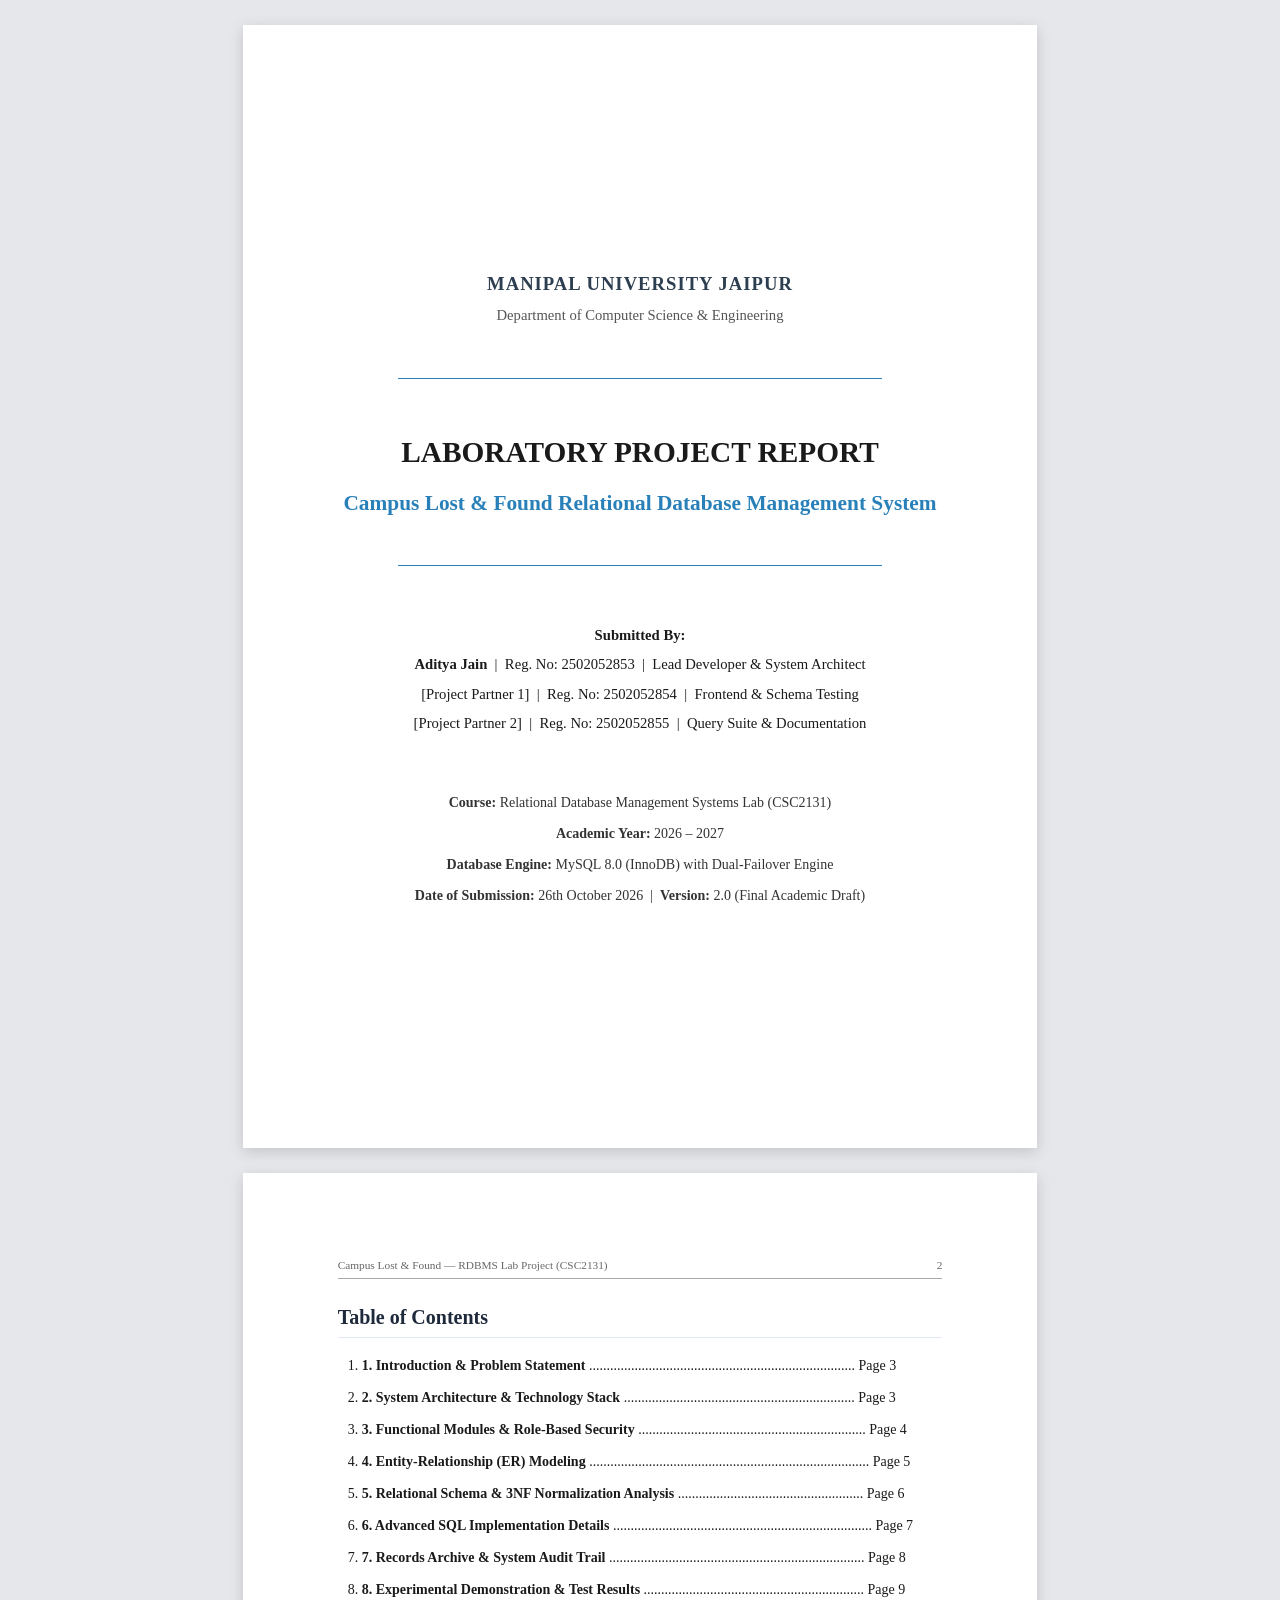
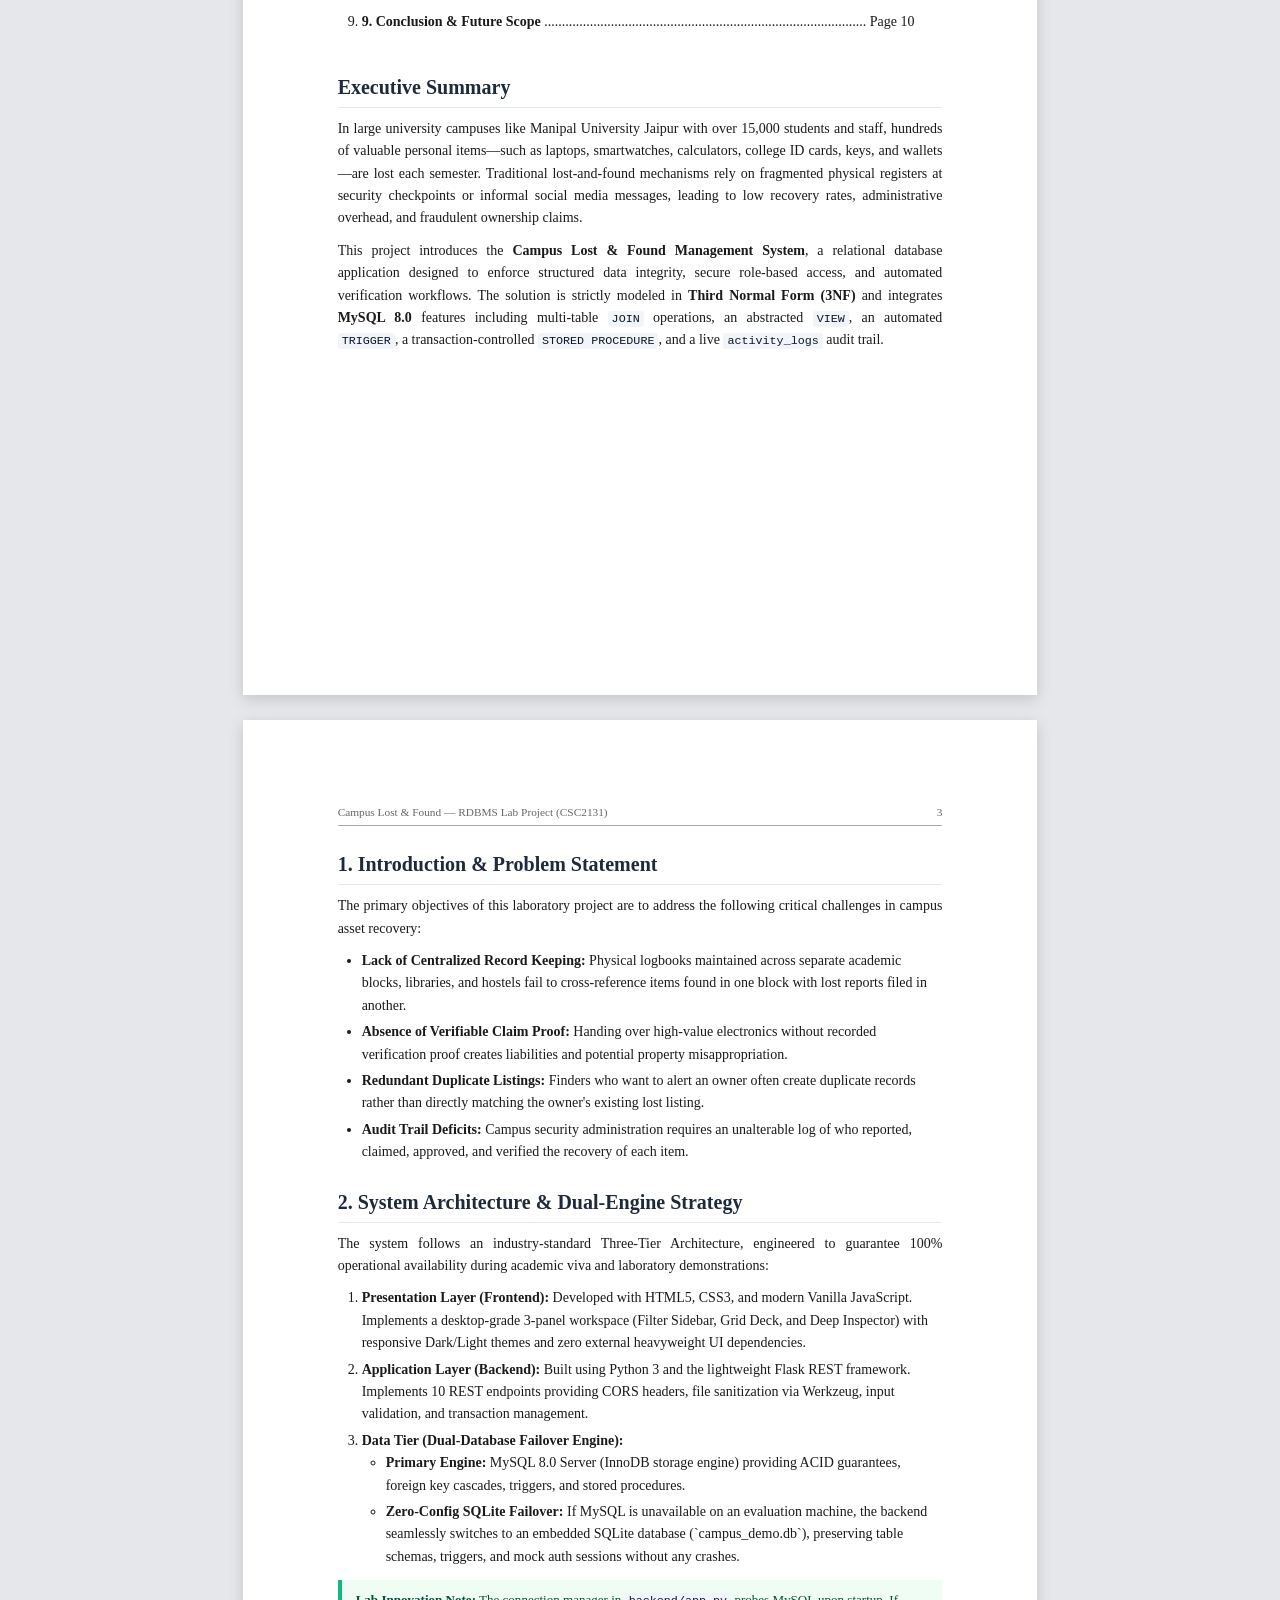
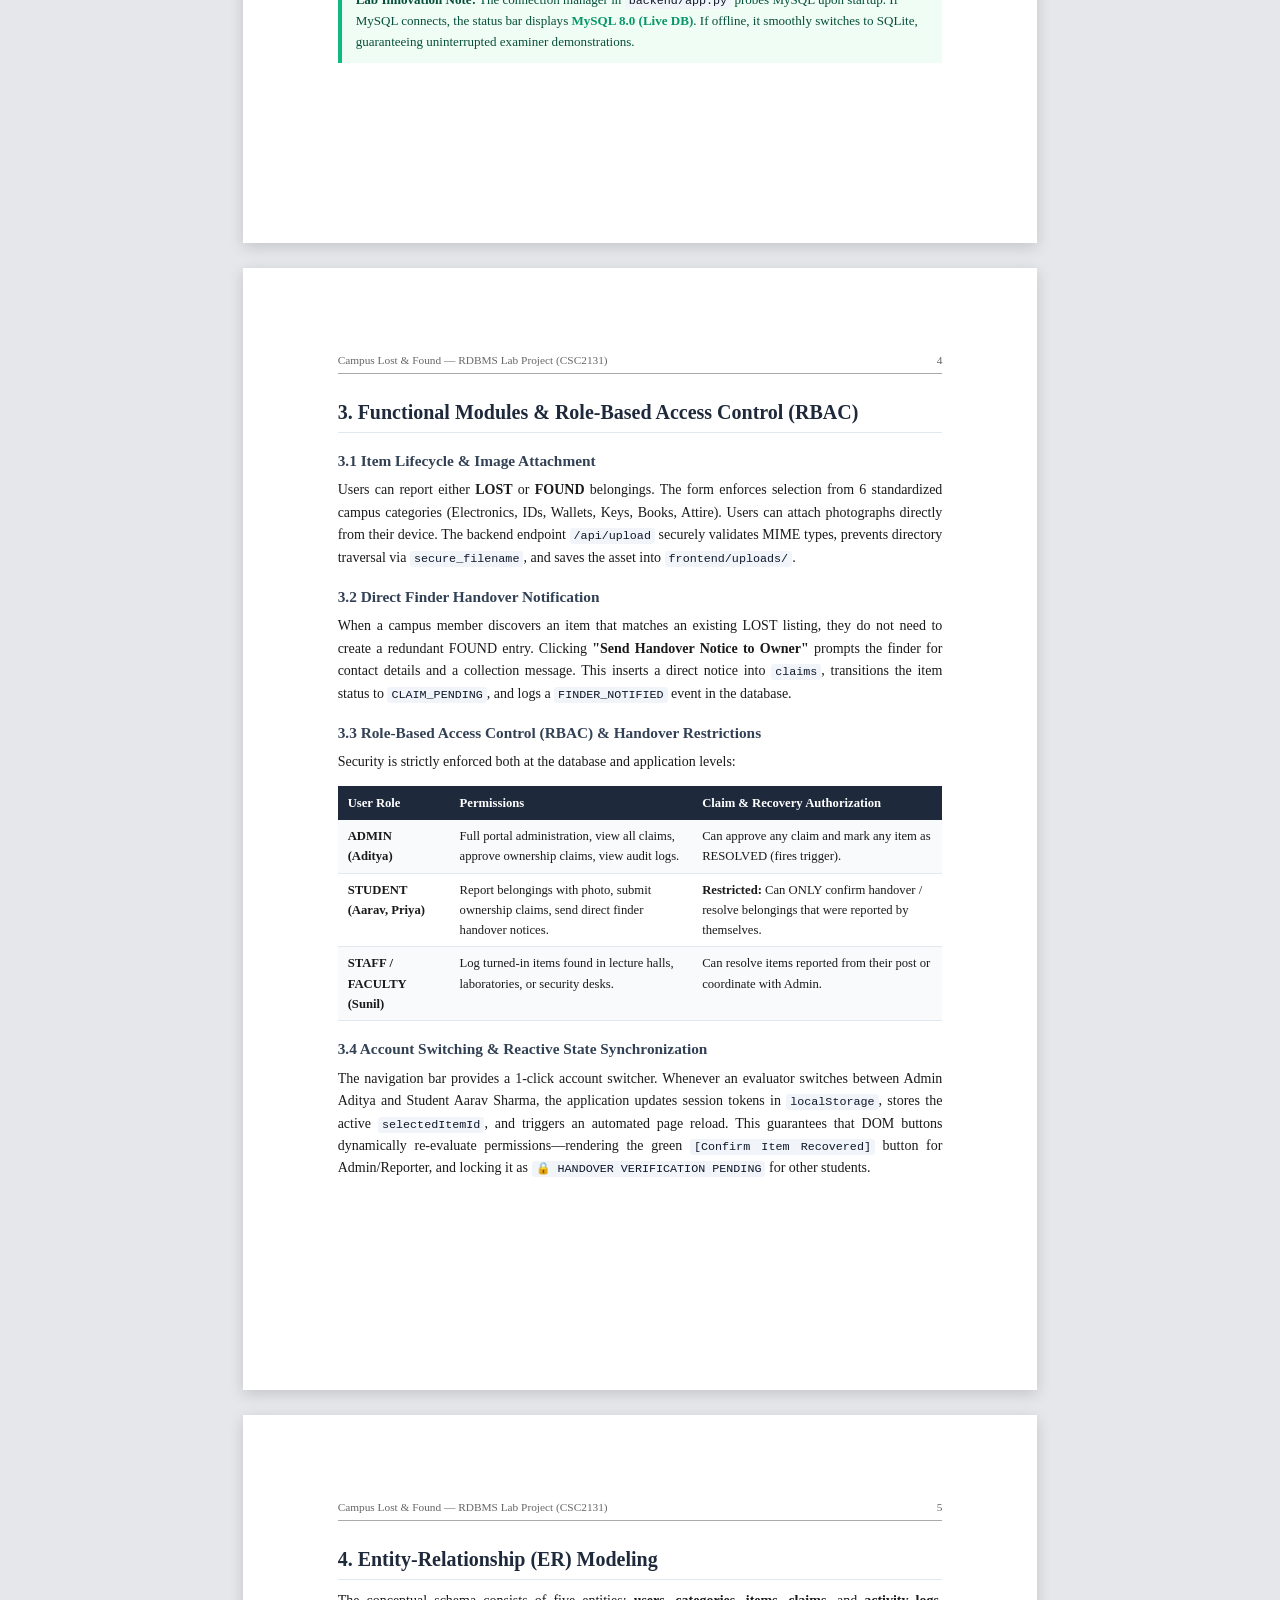
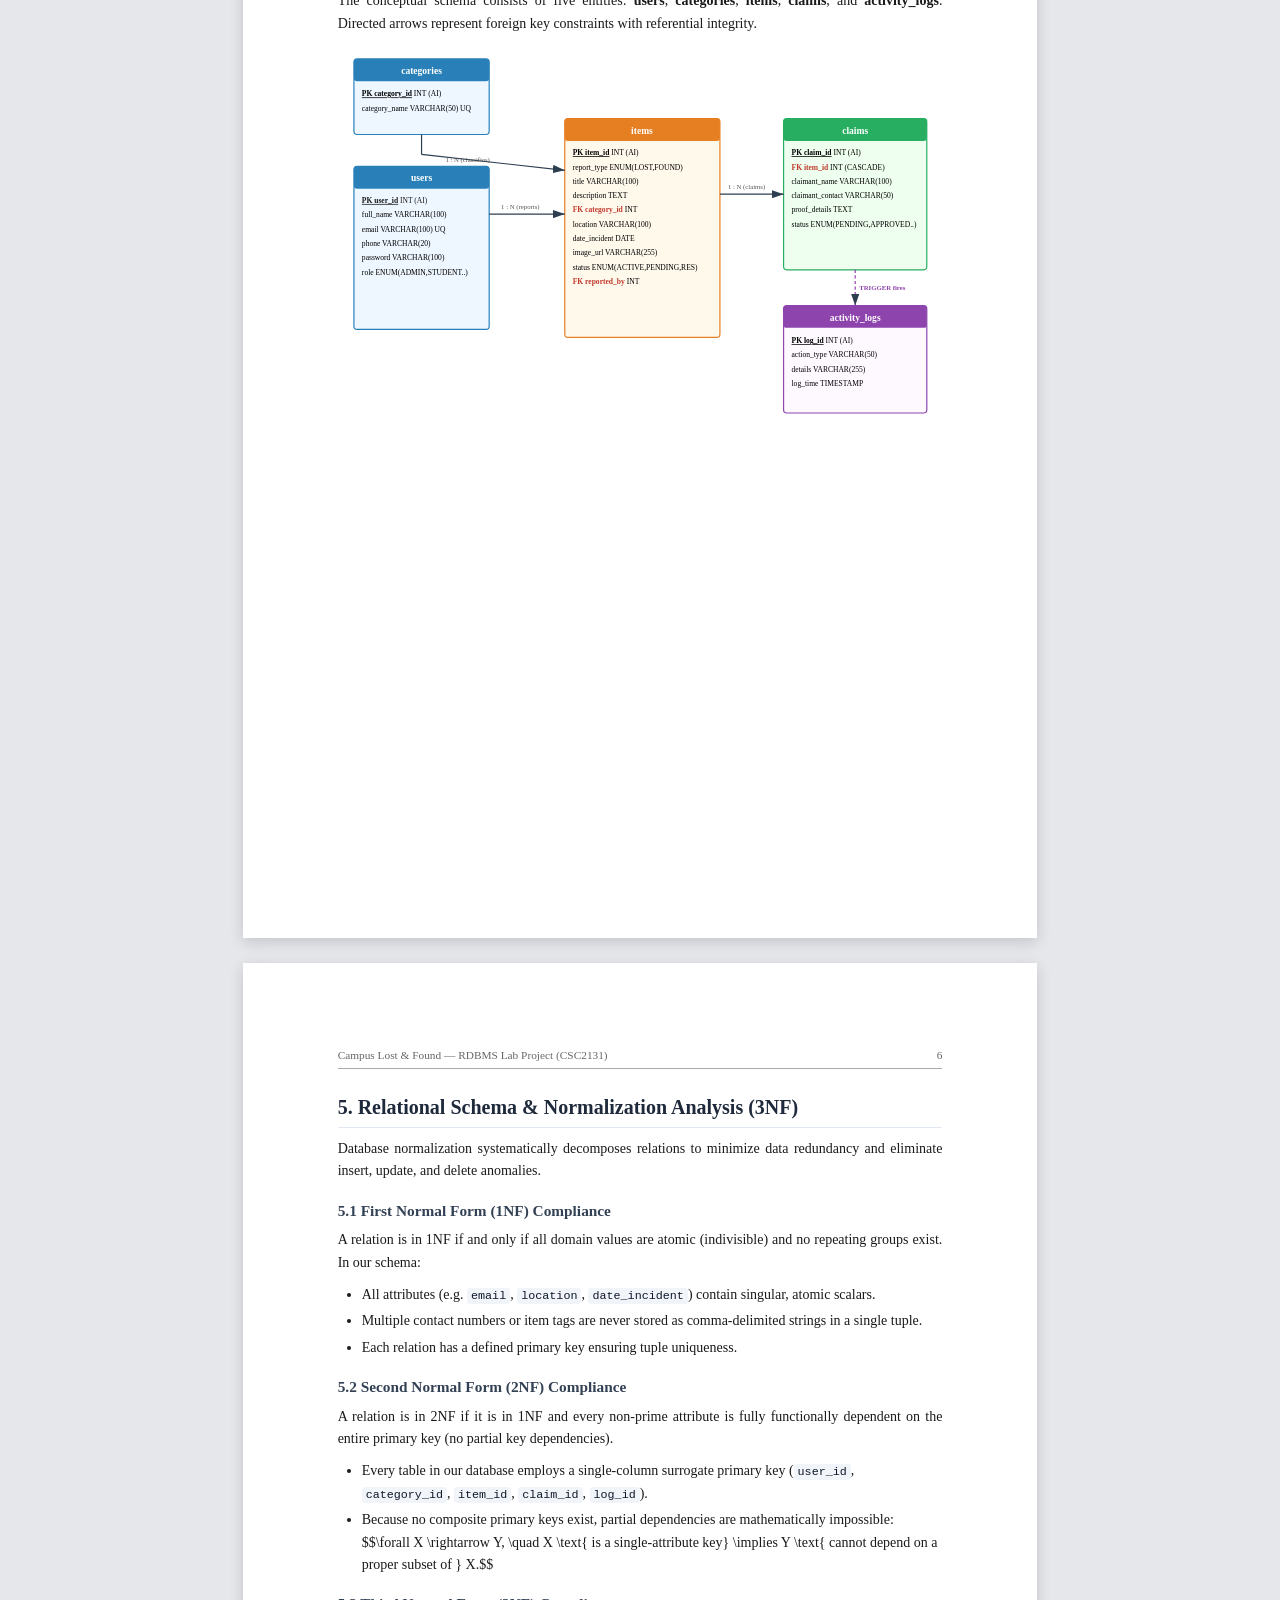
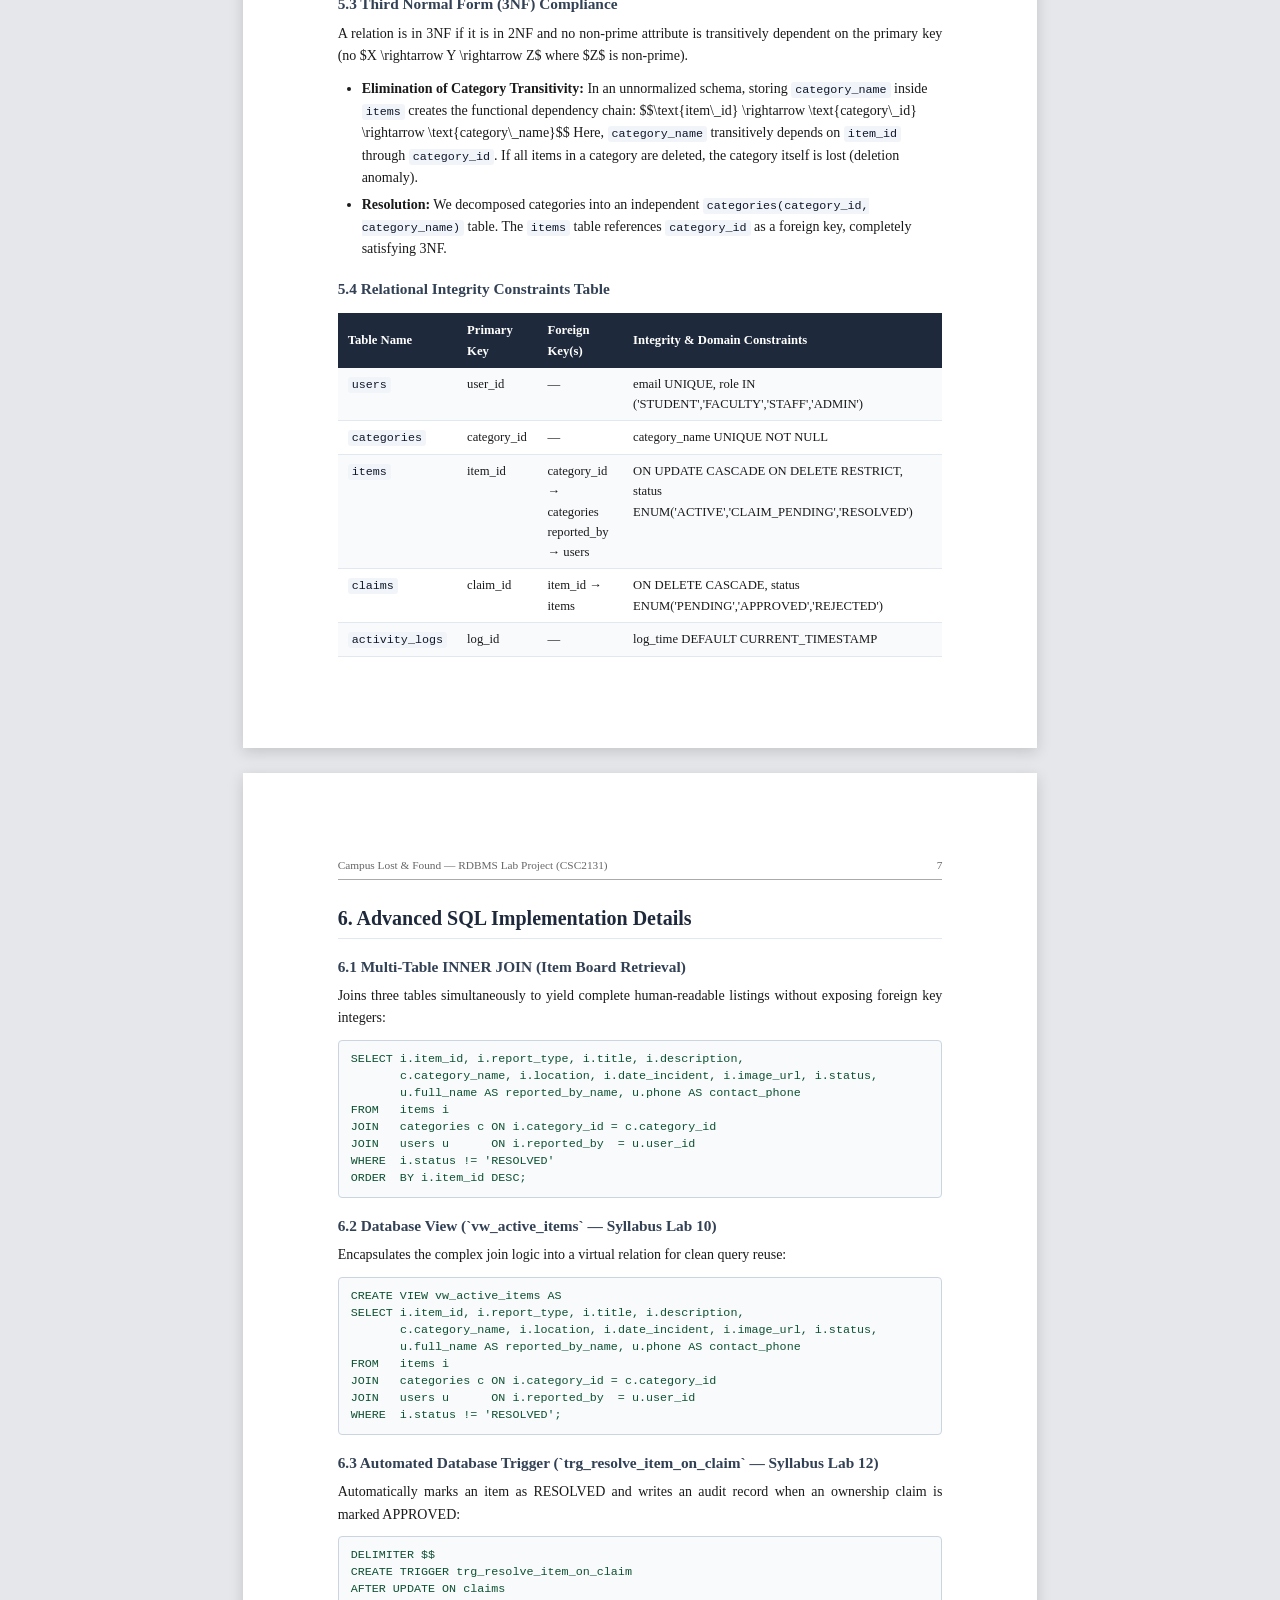
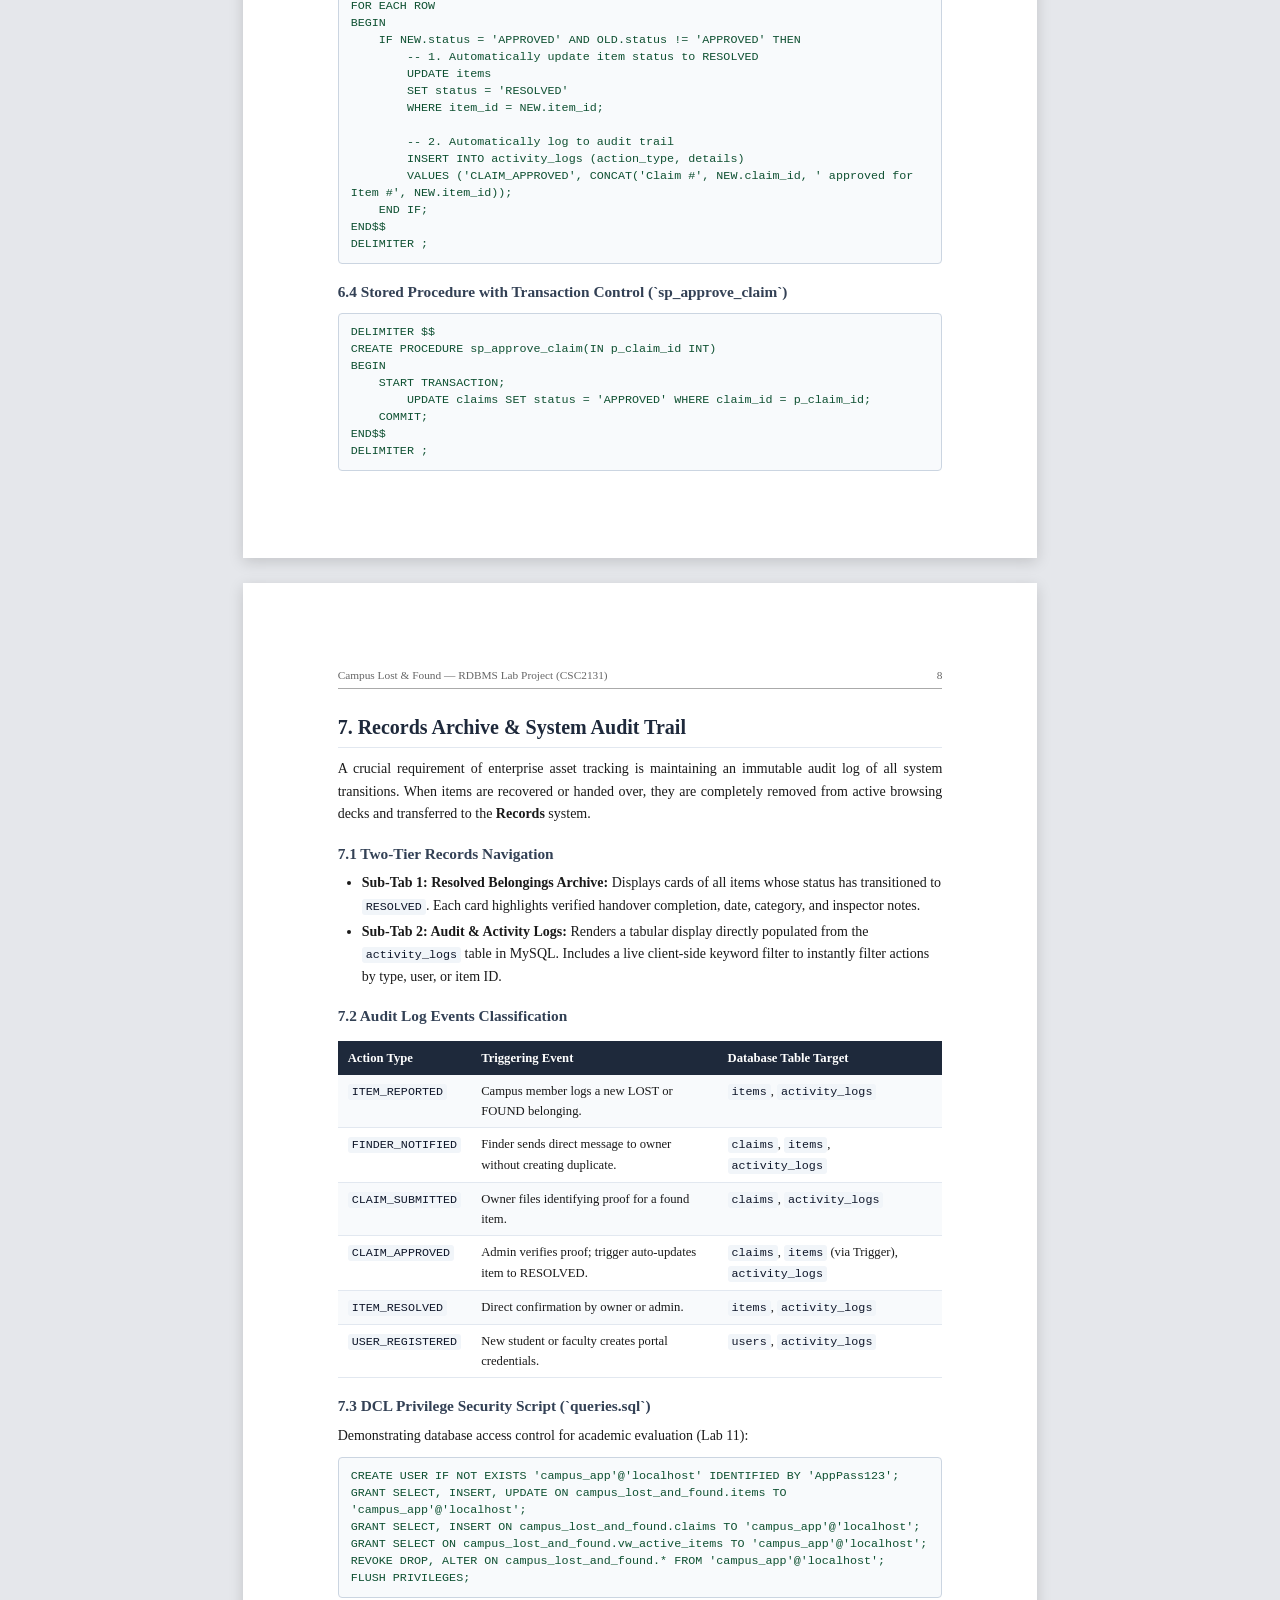
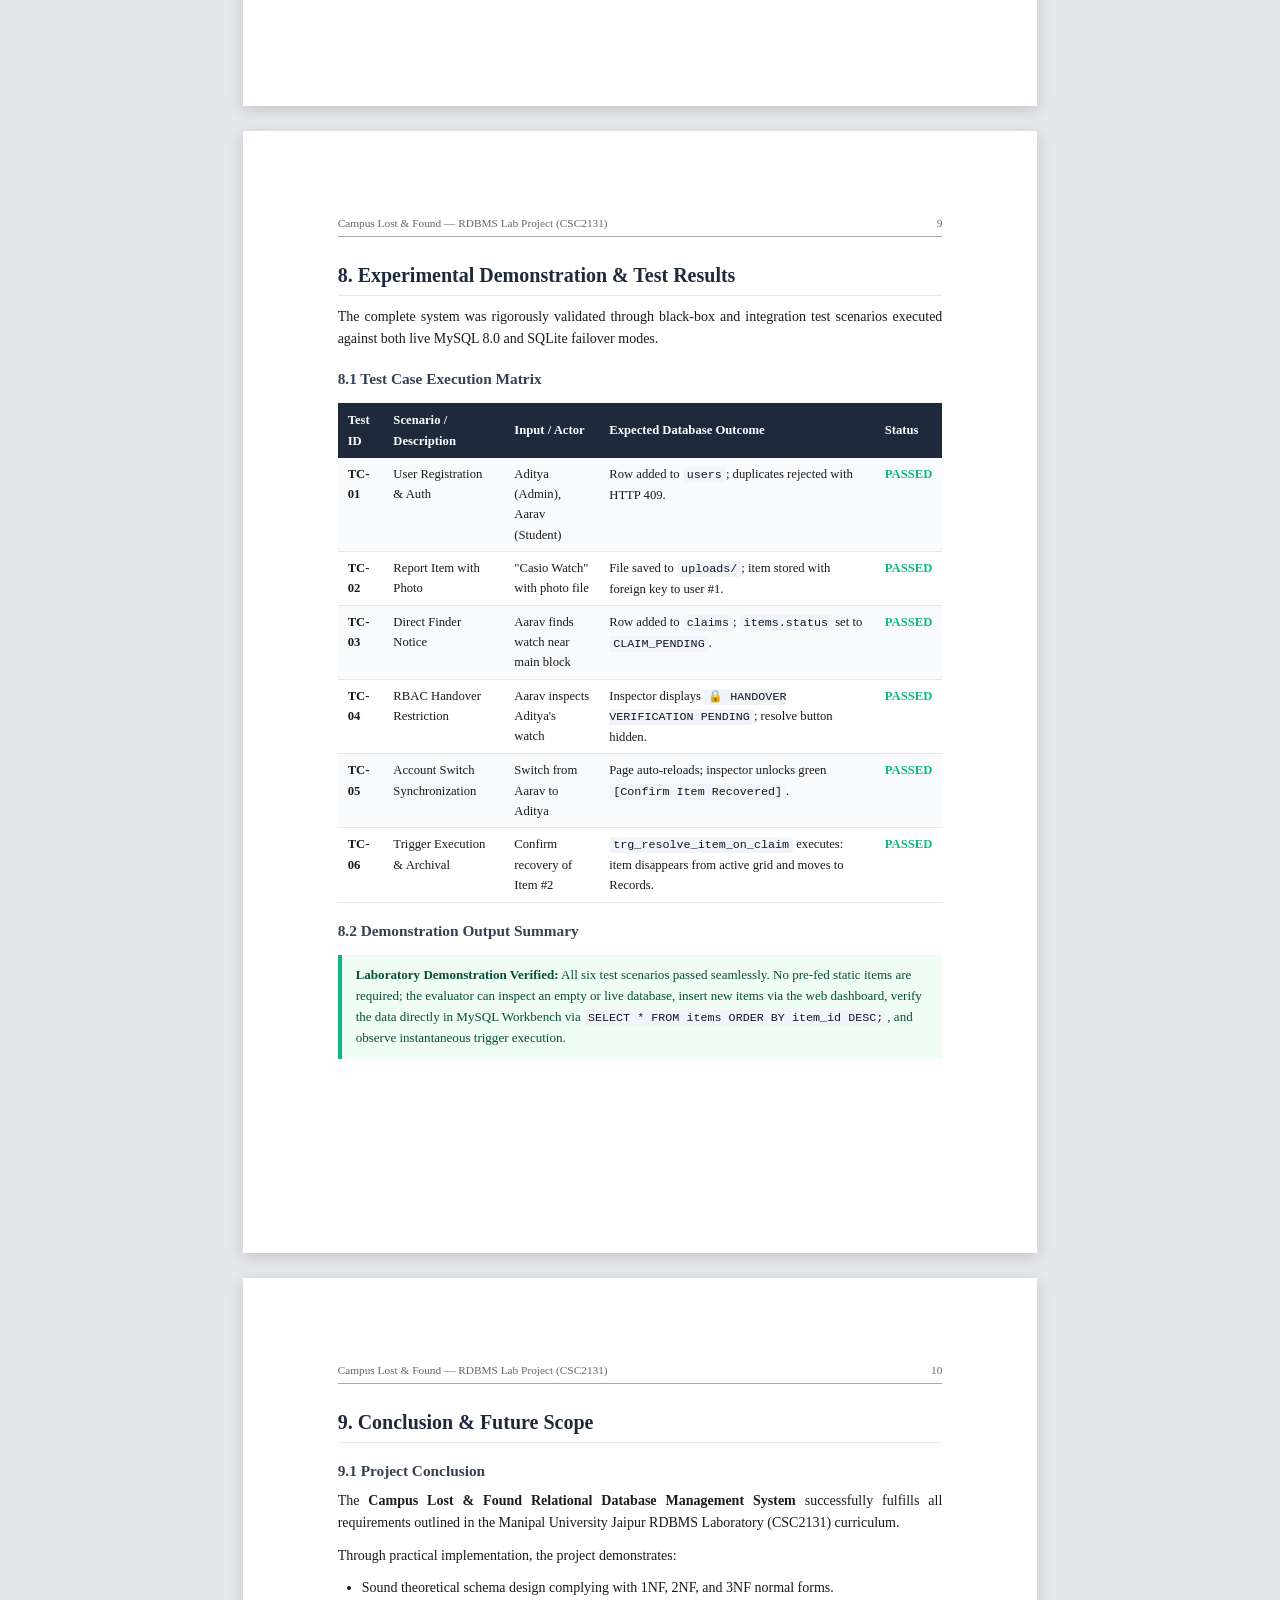
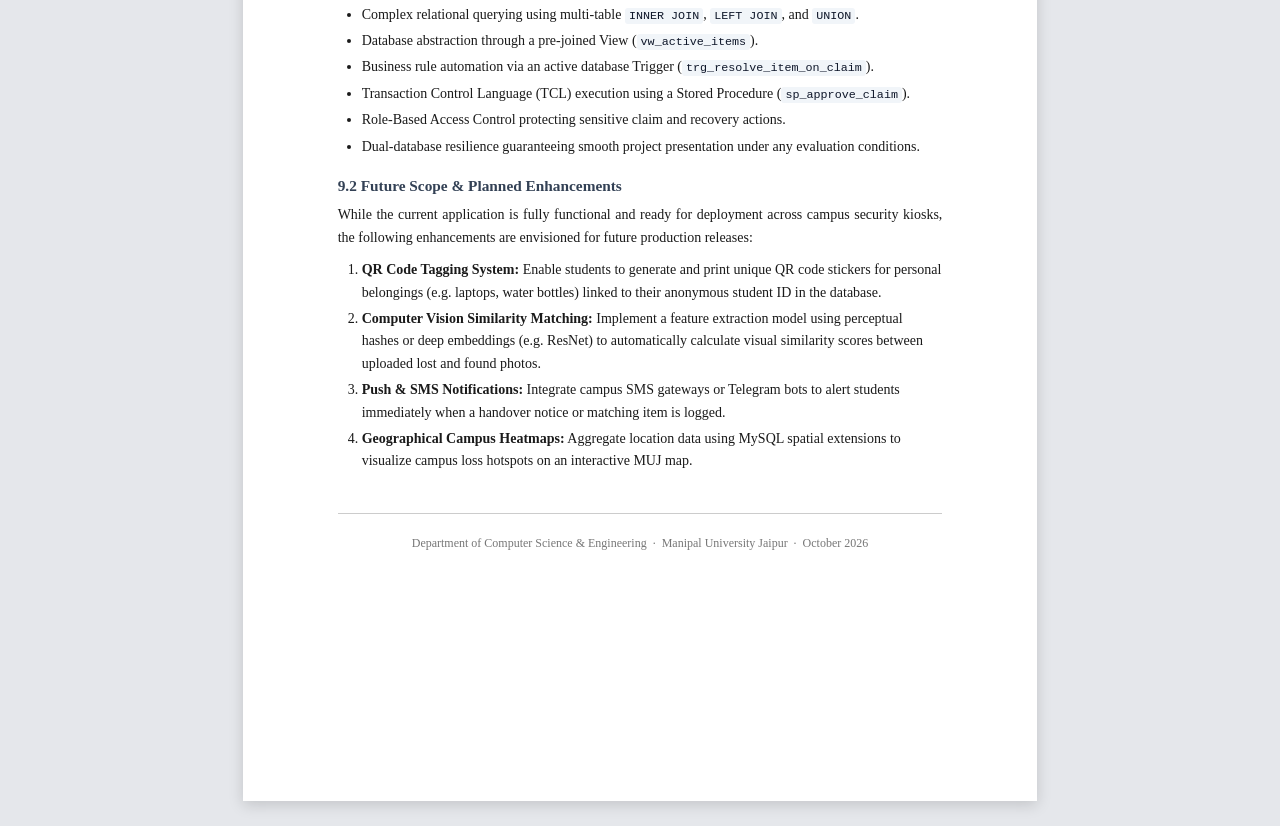
<file: docs/project_report.html>
<!DOCTYPE html>
<html lang="en">
<head>
<meta charset="UTF-8">
<title>Campus Lost &amp; Found — RDBMS Project Report</title>
<style>
  /* ── A4 Page Setup & Print Formatting ── */
  @page {
    size: A4;
    margin: 2cm 2.2cm 2cm 2.2cm;
    @top-left   { content: "Campus Lost \0026 Found — RDBMS Lab Project (CSC2131)"; font-size: 8.5pt; color: #555; }
    @top-right  { content: counter(page); font-size: 8.5pt; color: #555; }
  }
  * { box-sizing: border-box; margin: 0; padding: 0; }
  body {
    font-family: 'Georgia', 'Times New Roman', serif;
    font-size: 10.5pt;
    line-height: 1.6;
    color: #1a1a1a;
    background: #e5e7eb;
  }

  /* ── Realistic Sheet Layout for Display & Print ── */
  .page {
    width: 210mm;
    min-height: 297mm;
    padding: 2.2cm 2.5cm 2cm;
    margin: 25px auto;
    background: #fff;
    box-shadow: 0 4px 14px rgba(0,0,0,.15);
    position: relative;
    page-break-after: always;
  }
  .page-header {
    border-bottom: 1px solid #aaa;
    padding-bottom: 4px;
    margin-bottom: 20px;
    display: flex;
    justify-content: space-between;
    font-size: 8.5pt;
    color: #666;
  }

  /* ── Cover Page ── */
  .cover { 
    text-align: center; 
    display: flex; 
    flex-direction: column; 
    align-items: center; 
    justify-content: center; 
    min-height: 297mm;
  }
  .cover .institution-name {
    font-size: 14pt;
    font-weight: bold;
    color: #2c3e50;
    text-transform: uppercase;
    letter-spacing: 1px;
    margin-bottom: 6px;
  }
  .cover .department-name {
    font-size: 11pt;
    color: #555;
    margin-bottom: 20px;
  }
  .cover .report-label { 
    font-size: 22pt; 
    font-weight: bold; 
    color: #1a1a1a;
    margin: 20px 0 10px; 
  }
  .cover .project-title { 
    font-size: 16pt; 
    font-weight: 600;
    color: #2980b9; 
    margin-bottom: 15px; 
  }
  .cover .author-block { 
    font-size: 11pt; 
    margin-top: 25px; 
    line-height: 2; 
  }
  .cover .author-block b { font-weight: bold; }
  .cover .meta { 
    margin-top: 50px; 
    font-size: 10.5pt; 
    line-height: 2.2; 
    color: #333;
  }
  .cover-divider { 
    width: 80%; 
    border: none; 
    border-top: 1.5px solid #2980b9; 
    margin: 30px auto; 
  }

  /* ── Typography & Section Styling ── */
  h2 { font-size: 15pt; font-weight: bold; color: #1e293b; margin: 22px 0 10px; border-bottom: 1.5px solid #e2e8f0; padding-bottom: 4px; }
  h3 { font-size: 11.5pt; font-weight: bold; color: #334155; margin: 16px 0 6px; }
  p  { margin-bottom: 10px; text-align: justify; }
  ul, ol { padding-left: 24px; margin-bottom: 10px; }
  li { margin-bottom: 4px; }

  /* ── Code / SQL Blocks ── */
  pre, code {
    font-family: 'Courier New', Courier, monospace;
    font-size: 8.8pt;
  }
  code {
    background: #f1f5f9;
    padding: 1px 4px;
    border-radius: 3px;
    color: #0f172a;
  }
  pre { 
    padding: 10px 12px; 
    margin: 8px 0 12px; 
    white-space: pre-wrap; 
    word-break: break-word; 
    line-height: 1.45; 
    background: #f8fafc;
    border: 1px solid #cbd5e1;
    border-radius: 4px;
    color: #0f5132;
  }

  /* ── Tables ── */
  table { width: 100%; border-collapse: collapse; margin: 12px 0 16px; font-size: 9.5pt; }
  th { background: #1e293b; color: #fff; padding: 7px 10px; text-align: left; }
  td { padding: 6px 10px; border-bottom: 1px solid #e2e8f0; vertical-align: top; }
  tr:nth-child(even) td { background: #f8fafc; }

  /* ── Diagram Containers ── */
  .diagram-area { margin: 12px 0 16px; text-align: center; }
  svg { width: 100%; max-width: 100%; }

  .callout-box {
    background: #f0fdf4;
    border-left: 4px solid #10b981;
    padding: 10px 14px;
    margin: 12px 0;
    font-size: 9.8pt;
    color: #064e3b;
  }

  /* ── Print Media ── */
  @media print {
    body { background: none; }
    .page { box-shadow: none; margin: 0; padding: 0; width: 100%; min-height: auto; }
    .page-header { display: flex !important; }
  }
</style>
</head>
<body>

<!-- ══════════════════════════════════════════════════════════
     PAGE 1 · COVER PAGE
══════════════════════════════════════════════════════════ -->
<div class="page cover">
  <div class="institution-name">Manipal University Jaipur</div>
  <div class="department-name">Department of Computer Science &amp; Engineering</div>
  <hr class="cover-divider">
  <div class="report-label">LABORATORY PROJECT REPORT</div>
  <div class="project-title">Campus Lost &amp; Found Relational Database Management System</div>
  <hr class="cover-divider">
  <div class="author-block">
    <b>Submitted By:</b><br>
    <b>Aditya Jain</b> &nbsp;|&nbsp; Reg. No: 2502052853 &nbsp;|&nbsp; Lead Developer &amp; System Architect<br>
    [Project Partner 1] &nbsp;|&nbsp; Reg. No: 2502052854 &nbsp;|&nbsp; Frontend &amp; Schema Testing<br>
    [Project Partner 2] &nbsp;|&nbsp; Reg. No: 2502052855 &nbsp;|&nbsp; Query Suite &amp; Documentation
  </div>
  <div class="meta">
    <b>Course:</b> Relational Database Management Systems Lab (CSC2131)<br>
    <b>Academic Year:</b> 2026 – 2027<br>
    <b>Database Engine:</b> MySQL 8.0 (InnoDB) with Dual-Failover Engine<br>
    <b>Date of Submission:</b> 26th October 2026 &nbsp;|&nbsp; <b>Version:</b> 2.0 (Final Academic Draft)
  </div>
</div>

<!-- ══════════════════════════════════════════════════════════
     PAGE 2 · TABLE OF CONTENTS & EXECUTIVE SUMMARY
══════════════════════════════════════════════════════════ -->
<div class="page">
  <div class="page-header">
    <span>Campus Lost &amp; Found — RDBMS Lab Project (CSC2131)</span><span>2</span>
  </div>
  
  <h2>Table of Contents</h2>
  <ol style="list-style:decimal; padding-left:24px; margin-top:14px; line-height: 2;">
    <li><b>1. Introduction &amp; Problem Statement</b> ............................................................................ Page 3</li>
    <li><b>2. System Architecture &amp; Technology Stack</b> .................................................................. Page 3</li>
    <li><b>3. Functional Modules &amp; Role-Based Security</b> ................................................................. Page 4</li>
    <li><b>4. Entity-Relationship (ER) Modeling</b> ................................................................................ Page 5</li>
    <li><b>5. Relational Schema &amp; 3NF Normalization Analysis</b> ..................................................... Page 6</li>
    <li><b>6. Advanced SQL Implementation Details</b> .......................................................................... Page 7</li>
    <li><b>7. Records Archive &amp; System Audit Trail</b> ......................................................................... Page 8</li>
    <li><b>8. Experimental Demonstration &amp; Test Results</b> ............................................................... Page 9</li>
    <li><b>9. Conclusion &amp; Future Scope</b> ............................................................................................ Page 10</li>
  </ol>

  <h2 style="margin-top: 35px;">Executive Summary</h2>
  <p>
    In large university campuses like Manipal University Jaipur with over 15,000 students and staff, hundreds of valuable personal items—such as laptops, smartwatches, calculators, college ID cards, keys, and wallets—are lost each semester. Traditional lost-and-found mechanisms rely on fragmented physical registers at security checkpoints or informal social media messages, leading to low recovery rates, administrative overhead, and fraudulent ownership claims.
  </p>
  <p>
    This project introduces the <b>Campus Lost &amp; Found Management System</b>, a relational database application designed to enforce structured data integrity, secure role-based access, and automated verification workflows. The solution is strictly modeled in <b>Third Normal Form (3NF)</b> and integrates <b>MySQL 8.0</b> features including multi-table <code>JOIN</code> operations, an abstracted <code>VIEW</code>, an automated <code>TRIGGER</code>, a transaction-controlled <code>STORED PROCEDURE</code>, and a live <code>activity_logs</code> audit trail.
  </p>
</div>

<!-- ══════════════════════════════════════════════════════════
     PAGE 3 · INTRODUCTION & SYSTEM ARCHITECTURE
══════════════════════════════════════════════════════════ -->
<div class="page">
  <div class="page-header">
    <span>Campus Lost &amp; Found — RDBMS Lab Project (CSC2131)</span><span>3</span>
  </div>

  <h2>1. Introduction &amp; Problem Statement</h2>
  <p>
    The primary objectives of this laboratory project are to address the following critical challenges in campus asset recovery:
  </p>
  <ul>
    <li><b>Lack of Centralized Record Keeping:</b> Physical logbooks maintained across separate academic blocks, libraries, and hostels fail to cross-reference items found in one block with lost reports filed in another.</li>
    <li><b>Absence of Verifiable Claim Proof:</b> Handing over high-value electronics without recorded verification proof creates liabilities and potential property misappropriation.</li>
    <li><b>Redundant Duplicate Listings:</b> Finders who want to alert an owner often create duplicate records rather than directly matching the owner's existing lost listing.</li>
    <li><b>Audit Trail Deficits:</b> Campus security administration requires an unalterable log of who reported, claimed, approved, and verified the recovery of each item.</li>
  </ul>

  <h2>2. System Architecture &amp; Dual-Engine Strategy</h2>
  <p>
    The system follows an industry-standard Three-Tier Architecture, engineered to guarantee 100% operational availability during academic viva and laboratory demonstrations:
  </p>
  <ol>
    <li>
      <b>Presentation Layer (Frontend):</b> Developed with HTML5, CSS3, and modern Vanilla JavaScript. Implements a desktop-grade 3-panel workspace (Filter Sidebar, Grid Deck, and Deep Inspector) with responsive Dark/Light themes and zero external heavyweight UI dependencies.
    </li>
    <li>
      <b>Application Layer (Backend):</b> Built using Python 3 and the lightweight Flask REST framework. Implements 10 REST endpoints providing CORS headers, file sanitization via Werkzeug, input validation, and transaction management.
    </li>
    <li>
      <b>Data Tier (Dual-Database Failover Engine):</b>
      <ul>
        <li><b>Primary Engine:</b> MySQL 8.0 Server (InnoDB storage engine) providing ACID guarantees, foreign key cascades, triggers, and stored procedures.</li>
        <li><b>Zero-Config SQLite Failover:</b> If MySQL is unavailable on an evaluation machine, the backend seamlessly switches to an embedded SQLite database (`campus_demo.db`), preserving table schemas, triggers, and mock auth sessions without any crashes.</li>
      </ul>
    </li>
  </ol>

  <div class="callout-box">
    <b>Lab Innovation Note:</b> The connection manager in <code>backend/app.py</code> probes MySQL upon startup. If MySQL connects, the status bar displays <span style="color:#059669; font-weight:bold;">MySQL 8.0 (Live DB)</span>. If offline, it smoothly switches to SQLite, guaranteeing uninterrupted examiner demonstrations.
  </div>
</div>

<!-- ══════════════════════════════════════════════════════════
     PAGE 4 · FUNCTIONAL MODULES & SECURITY (RBAC)
══════════════════════════════════════════════════════════ -->
<div class="page">
  <div class="page-header">
    <span>Campus Lost &amp; Found — RDBMS Lab Project (CSC2131)</span><span>4</span>
  </div>

  <h2>3. Functional Modules &amp; Role-Based Access Control (RBAC)</h2>
  
  <h3>3.1 Item Lifecycle &amp; Image Attachment</h3>
  <p>
    Users can report either <b>LOST</b> or <b>FOUND</b> belongings. The form enforces selection from 6 standardized campus categories (Electronics, IDs, Wallets, Keys, Books, Attire). Users can attach photographs directly from their device. The backend endpoint <code>/api/upload</code> securely validates MIME types, prevents directory traversal via <code>secure_filename</code>, and saves the asset into <code>frontend/uploads/</code>.
  </p>

  <h3>3.2 Direct Finder Handover Notification</h3>
  <p>
    When a campus member discovers an item that matches an existing LOST listing, they do not need to create a redundant FOUND entry. Clicking <b>"Send Handover Notice to Owner"</b> prompts the finder for contact details and a collection message. This inserts a direct notice into <code>claims</code>, transitions the item status to <code>CLAIM_PENDING</code>, and logs a <code>FINDER_NOTIFIED</code> event in the database.
  </p>

  <h3>3.3 Role-Based Access Control (RBAC) &amp; Handover Restrictions</h3>
  <p>
    Security is strictly enforced both at the database and application levels:
  </p>
  <table>
    <tr><th>User Role</th><th>Permissions</th><th>Claim &amp; Recovery Authorization</th></tr>
    <tr>
      <td><b>ADMIN (Aditya)</b></td>
      <td>Full portal administration, view all claims, approve ownership claims, view audit logs.</td>
      <td>Can approve any claim and mark any item as RESOLVED (fires trigger).</td>
    </tr>
    <tr>
      <td><b>STUDENT (Aarav, Priya)</b></td>
      <td>Report belongings with photo, submit ownership claims, send direct finder handover notices.</td>
      <td><b>Restricted:</b> Can ONLY confirm handover / resolve belongings that were reported by themselves.</td>
    </tr>
    <tr>
      <td><b>STAFF / FACULTY (Sunil)</b></td>
      <td>Log turned-in items found in lecture halls, laboratories, or security desks.</td>
      <td>Can resolve items reported from their post or coordinate with Admin.</td>
    </tr>
  </table>

  <h3>3.4 Account Switching &amp; Reactive State Synchronization</h3>
  <p>
    The navigation bar provides a 1-click account switcher. Whenever an evaluator switches between Admin Aditya and Student Aarav Sharma, the application updates session tokens in <code>localStorage</code>, stores the active <code>selectedItemId</code>, and triggers an automated page reload. This guarantees that DOM buttons dynamically re-evaluate permissions—rendering the green <code>[Confirm Item Recovered]</code> button for Admin/Reporter, and locking it as <code>🔒 HANDOVER VERIFICATION PENDING</code> for other students.
  </p>
</div>

<!-- ══════════════════════════════════════════════════════════
     PAGE 5 · ENTITY-RELATIONSHIP (ER) MODELING
══════════════════════════════════════════════════════════ -->
<div class="page">
  <div class="page-header">
    <span>Campus Lost &amp; Found — RDBMS Lab Project (CSC2131)</span><span>5</span>
  </div>

  <h2>4. Entity-Relationship (ER) Modeling</h2>
  <p>
    The conceptual schema consists of five entities: <b>users</b>, <b>categories</b>, <b>items</b>, <b>claims</b>, and <b>activity_logs</b>. Directed arrows represent foreign key constraints with referential integrity.
  </p>

  <div class="diagram-area">
    <svg viewBox="0 0 760 490" xmlns="http://www.w3.org/2000/svg" style="max-height:430px;">
      <defs>
        <marker id="arrow" markerWidth="10" markerHeight="7" refX="10" refY="3.5" orient="auto">
          <polygon points="0 0, 10 3.5, 0 7" fill="#2c3e50"/>
        </marker>
      </defs>

      <!-- USERS Entity -->
      <rect x="20" y="150" width="170" height="205" rx="4" fill="#eef6ff" stroke="#2980b9" stroke-width="1.5"/>
      <rect x="20" y="150" width="170" height="28" rx="4" fill="#2980b9"/>
      <text x="105" y="169" text-anchor="middle" fill="white" font-weight="bold" font-size="12">users</text>
      <text x="30" y="196" font-size="9.5" fill="#1a1a1a"><tspan font-weight="bold" text-decoration="underline">PK user_id</tspan> INT (AI)</text>
      <text x="30" y="214" font-size="9.5">full_name VARCHAR(100)</text>
      <text x="30" y="232" font-size="9.5">email VARCHAR(100) UQ</text>
      <text x="30" y="250" font-size="9.5">phone VARCHAR(20)</text>
      <text x="30" y="268" font-size="9.5">password VARCHAR(100)</text>
      <text x="30" y="286" font-size="9.5">role ENUM(ADMIN,STUDENT..)</text>

      <!-- CATEGORIES Entity -->
      <rect x="20" y="15" width="170" height="95" rx="4" fill="#eef6ff" stroke="#2980b9" stroke-width="1.5"/>
      <rect x="20" y="15" width="170" height="28" rx="4" fill="#2980b9"/>
      <text x="105" y="34" text-anchor="middle" fill="white" font-weight="bold" font-size="12">categories</text>
      <text x="30" y="62" font-size="9.5"><tspan font-weight="bold" text-decoration="underline">PK category_id</tspan> INT (AI)</text>
      <text x="30" y="80" font-size="9.5">category_name VARCHAR(50) UQ</text>

      <!-- ITEMS Entity (Central) -->
      <rect x="285" y="90" width="195" height="275" rx="4" fill="#fff9ec" stroke="#e67e22" stroke-width="1.5"/>
      <rect x="285" y="90" width="195" height="28" rx="4" fill="#e67e22"/>
      <text x="382" y="109" text-anchor="middle" fill="white" font-weight="bold" font-size="12">items</text>
      <text x="295" y="136" font-size="9.5"><tspan font-weight="bold" text-decoration="underline">PK item_id</tspan> INT (AI)</text>
      <text x="295" y="154" font-size="9.5">report_type ENUM(LOST,FOUND)</text>
      <text x="295" y="172" font-size="9.5">title VARCHAR(100)</text>
      <text x="295" y="190" font-size="9.5">description TEXT</text>
      <text x="295" y="208" font-size="9.5"><tspan fill="#c0392b" font-weight="bold">FK category_id</tspan> INT</text>
      <text x="295" y="226" font-size="9.5">location VARCHAR(100)</text>
      <text x="295" y="244" font-size="9.5">date_incident DATE</text>
      <text x="295" y="262" font-size="9.5">image_url VARCHAR(255)</text>
      <text x="295" y="280" font-size="9.5">status ENUM(ACTIVE,PENDING,RES)</text>
      <text x="295" y="298" font-size="9.5"><tspan fill="#c0392b" font-weight="bold">FK reported_by</tspan> INT</text>

      <!-- CLAIMS Entity -->
      <rect x="560" y="90" width="180" height="190" rx="4" fill="#efffef" stroke="#27ae60" stroke-width="1.5"/>
      <rect x="560" y="90" width="180" height="28" rx="4" fill="#27ae60"/>
      <text x="650" y="109" text-anchor="middle" fill="white" font-weight="bold" font-size="12">claims</text>
      <text x="570" y="136" font-size="9.5"><tspan font-weight="bold" text-decoration="underline">PK claim_id</tspan> INT (AI)</text>
      <text x="570" y="154" font-size="9.5"><tspan fill="#c0392b" font-weight="bold">FK item_id</tspan> INT (CASCADE)</text>
      <text x="570" y="172" font-size="9.5">claimant_name VARCHAR(100)</text>
      <text x="570" y="190" font-size="9.5">claimant_contact VARCHAR(50)</text>
      <text x="570" y="208" font-size="9.5">proof_details TEXT</text>
      <text x="570" y="226" font-size="9.5">status ENUM(PENDING,APPROVED..)</text>

      <!-- ACTIVITY_LOGS Entity -->
      <rect x="560" y="325" width="180" height="135" rx="4" fill="#fef9ff" stroke="#8e44ad" stroke-width="1.5"/>
      <rect x="560" y="325" width="180" height="28" rx="4" fill="#8e44ad"/>
      <text x="650" y="344" text-anchor="middle" fill="white" font-weight="bold" font-size="12">activity_logs</text>
      <text x="570" y="372" font-size="9.5"><tspan font-weight="bold" text-decoration="underline">PK log_id</tspan> INT (AI)</text>
      <text x="570" y="390" font-size="9.5">action_type VARCHAR(50)</text>
      <text x="570" y="408" font-size="9.5">details VARCHAR(255)</text>
      <text x="570" y="426" font-size="9.5">log_time TIMESTAMP</text>

      <!-- Relationships & Links -->
      <line x1="190" y1="210" x2="285" y2="210" stroke="#2c3e50" stroke-width="1.5" marker-end="url(#arrow)"/>
      <text x="205" y="204" font-size="8.5" fill="#555">1 : N (reports)</text>

      <line x1="105" y1="110" x2="105" y2="135" stroke="#2c3e50" stroke-width="1.5"/>
      <line x1="105" y1="135" x2="285" y2="155" stroke="#2c3e50" stroke-width="1.5" marker-end="url(#arrow)"/>
      <text x="135" y="145" font-size="8.5" fill="#555">1 : N (classifies)</text>

      <line x1="480" y1="185" x2="560" y2="185" stroke="#2c3e50" stroke-width="1.5" marker-end="url(#arrow)"/>
      <text x="490" y="178" font-size="8.5" fill="#555">1 : N (claims)</text>

      <line x1="650" y1="280" x2="650" y2="325" stroke="#8e44ad" stroke-width="1.5" stroke-dasharray="4,3" marker-end="url(#arrow)"/>
      <text x="655" y="305" font-size="8.5" fill="#8e44ad" font-weight="bold">TRIGGER fires</text>
    </svg>
  </div>
</div>

<!-- ══════════════════════════════════════════════════════════
     PAGE 6 · RELATIONAL SCHEMA & 3NF NORMALIZATION
══════════════════════════════════════════════════════════ -->
<div class="page">
  <div class="page-header">
    <span>Campus Lost &amp; Found — RDBMS Lab Project (CSC2131)</span><span>6</span>
  </div>

  <h2>5. Relational Schema &amp; Normalization Analysis (3NF)</h2>
  <p>
    Database normalization systematically decomposes relations to minimize data redundancy and eliminate insert, update, and delete anomalies.
  </p>

  <h3>5.1 First Normal Form (1NF) Compliance</h3>
  <p>
    A relation is in 1NF if and only if all domain values are atomic (indivisible) and no repeating groups exist. In our schema:
  </p>
  <ul>
    <li>All attributes (e.g. <code>email</code>, <code>location</code>, <code>date_incident</code>) contain singular, atomic scalars.</li>
    <li>Multiple contact numbers or item tags are never stored as comma-delimited strings in a single tuple.</li>
    <li>Each relation has a defined primary key ensuring tuple uniqueness.</li>
  </ul>

  <h3>5.2 Second Normal Form (2NF) Compliance</h3>
  <p>
    A relation is in 2NF if it is in 1NF and every non-prime attribute is fully functionally dependent on the entire primary key (no partial key dependencies).
  </p>
  <ul>
    <li>Every table in our database employs a single-column surrogate primary key (<code>user_id</code>, <code>category_id</code>, <code>item_id</code>, <code>claim_id</code>, <code>log_id</code>).</li>
    <li>Because no composite primary keys exist, partial dependencies are mathematically impossible:
      $$\forall X \rightarrow Y, \quad X \text{ is a single-attribute key} \implies Y \text{ cannot depend on a proper subset of } X.$$
    </li>
  </ul>

  <h3>5.3 Third Normal Form (3NF) Compliance</h3>
  <p>
    A relation is in 3NF if it is in 2NF and no non-prime attribute is transitively dependent on the primary key (no $X \rightarrow Y \rightarrow Z$ where $Z$ is non-prime).
  </p>
  <ul>
    <li><b>Elimination of Category Transitivity:</b> In an unnormalized schema, storing <code>category_name</code> inside <code>items</code> creates the functional dependency chain:
      $$\text{item\_id} \rightarrow \text{category\_id} \rightarrow \text{category\_name}$$
      Here, <code>category_name</code> transitively depends on <code>item_id</code> through <code>category_id</code>. If all items in a category are deleted, the category itself is lost (deletion anomaly).
    </li>
    <li><b>Resolution:</b> We decomposed categories into an independent <code>categories(category_id, category_name)</code> table. The <code>items</code> table references <code>category_id</code> as a foreign key, completely satisfying 3NF.</li>
  </ul>

  <h3>5.4 Relational Integrity Constraints Table</h3>
  <table>
    <tr><th>Table Name</th><th>Primary Key</th><th>Foreign Key(s)</th><th>Integrity &amp; Domain Constraints</th></tr>
    <tr><td><code>users</code></td><td>user_id</td><td>—</td><td>email UNIQUE, role IN ('STUDENT','FACULTY','STAFF','ADMIN')</td></tr>
    <tr><td><code>categories</code></td><td>category_id</td><td>—</td><td>category_name UNIQUE NOT NULL</td></tr>
    <tr><td><code>items</code></td><td>item_id</td><td>category_id → categories<br>reported_by → users</td><td>ON UPDATE CASCADE ON DELETE RESTRICT, status ENUM('ACTIVE','CLAIM_PENDING','RESOLVED')</td></tr>
    <tr><td><code>claims</code></td><td>claim_id</td><td>item_id → items</td><td>ON DELETE CASCADE, status ENUM('PENDING','APPROVED','REJECTED')</td></tr>
    <tr><td><code>activity_logs</code></td><td>log_id</td><td>—</td><td>log_time DEFAULT CURRENT_TIMESTAMP</td></tr>
  </table>
</div>

<!-- ══════════════════════════════════════════════════════════
     PAGE 7 · ADVANCED SQL IMPLEMENTATION
══════════════════════════════════════════════════════════ -->
<div class="page">
  <div class="page-header">
    <span>Campus Lost &amp; Found — RDBMS Lab Project (CSC2131)</span><span>7</span>
  </div>

  <h2>6. Advanced SQL Implementation Details</h2>

  <h3>6.1 Multi-Table INNER JOIN (Item Board Retrieval)</h3>
  <p>
    Joins three tables simultaneously to yield complete human-readable listings without exposing foreign key integers:
  </p>
  <pre>SELECT i.item_id, i.report_type, i.title, i.description,
       c.category_name, i.location, i.date_incident, i.image_url, i.status,
       u.full_name AS reported_by_name, u.phone AS contact_phone
FROM   items i
JOIN   categories c ON i.category_id = c.category_id
JOIN   users u      ON i.reported_by  = u.user_id
WHERE  i.status != 'RESOLVED'
ORDER  BY i.item_id DESC;</pre>

  <h3>6.2 Database View (`vw_active_items` — Syllabus Lab 10)</h3>
  <p>
    Encapsulates the complex join logic into a virtual relation for clean query reuse:
  </p>
  <pre>CREATE VIEW vw_active_items AS
SELECT i.item_id, i.report_type, i.title, i.description,
       c.category_name, i.location, i.date_incident, i.image_url, i.status,
       u.full_name AS reported_by_name, u.phone AS contact_phone
FROM   items i
JOIN   categories c ON i.category_id = c.category_id
JOIN   users u      ON i.reported_by  = u.user_id
WHERE  i.status != 'RESOLVED';</pre>

  <h3>6.3 Automated Database Trigger (`trg_resolve_item_on_claim` — Syllabus Lab 12)</h3>
  <p>
    Automatically marks an item as RESOLVED and writes an audit record when an ownership claim is marked APPROVED:
  </p>
  <pre>DELIMITER $$
CREATE TRIGGER trg_resolve_item_on_claim
AFTER UPDATE ON claims
FOR EACH ROW
BEGIN
    IF NEW.status = 'APPROVED' AND OLD.status != 'APPROVED' THEN
        -- 1. Automatically update item status to RESOLVED
        UPDATE items 
        SET status = 'RESOLVED' 
        WHERE item_id = NEW.item_id;

        -- 2. Automatically log to audit trail
        INSERT INTO activity_logs (action_type, details)
        VALUES ('CLAIM_APPROVED', CONCAT('Claim #', NEW.claim_id, ' approved for Item #', NEW.item_id));
    END IF;
END$$
DELIMITER ;</pre>

  <h3>6.4 Stored Procedure with Transaction Control (`sp_approve_claim`)</h3>
  <pre>DELIMITER $$
CREATE PROCEDURE sp_approve_claim(IN p_claim_id INT)
BEGIN
    START TRANSACTION;
        UPDATE claims SET status = 'APPROVED' WHERE claim_id = p_claim_id;
    COMMIT;
END$$
DELIMITER ;</pre>
</div>

<!-- ══════════════════════════════════════════════════════════
     PAGE 8 · RECORDS ARCHIVE & SYSTEM AUDIT TRAIL
══════════════════════════════════════════════════════════ -->
<div class="page">
  <div class="page-header">
    <span>Campus Lost &amp; Found — RDBMS Lab Project (CSC2131)</span><span>8</span>
  </div>

  <h2>7. Records Archive &amp; System Audit Trail</h2>
  <p>
    A crucial requirement of enterprise asset tracking is maintaining an immutable audit log of all system transitions. When items are recovered or handed over, they are completely removed from active browsing decks and transferred to the <b>Records</b> system.
  </p>

  <h3>7.1 Two-Tier Records Navigation</h3>
  <ul>
    <li>
      <b>Sub-Tab 1: Resolved Belongings Archive:</b> Displays cards of all items whose status has transitioned to <code>RESOLVED</code>. Each card highlights verified handover completion, date, category, and inspector notes.
    </li>
    <li>
      <b>Sub-Tab 2: Audit &amp; Activity Logs:</b> Renders a tabular display directly populated from the <code>activity_logs</code> table in MySQL. Includes a live client-side keyword filter to instantly filter actions by type, user, or item ID.
    </li>
  </ul>

  <h3>7.2 Audit Log Events Classification</h3>
  <table>
    <tr><th>Action Type</th><th>Triggering Event</th><th>Database Table Target</th></tr>
    <tr>
      <td><code>ITEM_REPORTED</code></td>
      <td>Campus member logs a new LOST or FOUND belonging.</td>
      <td><code>items</code>, <code>activity_logs</code></td>
    </tr>
    <tr>
      <td><code>FINDER_NOTIFIED</code></td>
      <td>Finder sends direct message to owner without creating duplicate.</td>
      <td><code>claims</code>, <code>items</code>, <code>activity_logs</code></td>
    </tr>
    <tr>
      <td><code>CLAIM_SUBMITTED</code></td>
      <td>Owner files identifying proof for a found item.</td>
      <td><code>claims</code>, <code>activity_logs</code></td>
    </tr>
    <tr>
      <td><code>CLAIM_APPROVED</code></td>
      <td>Admin verifies proof; trigger auto-updates item to RESOLVED.</td>
      <td><code>claims</code>, <code>items</code> (via Trigger), <code>activity_logs</code></td>
    </tr>
    <tr>
      <td><code>ITEM_RESOLVED</code></td>
      <td>Direct confirmation by owner or admin.</td>
      <td><code>items</code>, <code>activity_logs</code></td>
    </tr>
    <tr>
      <td><code>USER_REGISTERED</code></td>
      <td>New student or faculty creates portal credentials.</td>
      <td><code>users</code>, <code>activity_logs</code></td>
    </tr>
  </table>

  <h3>7.3 DCL Privilege Security Script (`queries.sql`)</h3>
  <p>
    Demonstrating database access control for academic evaluation (Lab 11):
  </p>
  <pre>CREATE USER IF NOT EXISTS 'campus_app'@'localhost' IDENTIFIED BY 'AppPass123';
GRANT SELECT, INSERT, UPDATE ON campus_lost_and_found.items TO 'campus_app'@'localhost';
GRANT SELECT, INSERT ON campus_lost_and_found.claims TO 'campus_app'@'localhost';
GRANT SELECT ON campus_lost_and_found.vw_active_items TO 'campus_app'@'localhost';
REVOKE DROP, ALTER ON campus_lost_and_found.* FROM 'campus_app'@'localhost';
FLUSH PRIVILEGES;</pre>
</div>

<!-- ══════════════════════════════════════════════════════════
     PAGE 9 · EXPERIMENTAL DEMONSTRATION & TEST RESULTS
══════════════════════════════════════════════════════════ -->
<div class="page">
  <div class="page-header">
    <span>Campus Lost &amp; Found — RDBMS Lab Project (CSC2131)</span><span>9</span>
  </div>

  <h2>8. Experimental Demonstration &amp; Test Results</h2>
  <p>
    The complete system was rigorously validated through black-box and integration test scenarios executed against both live MySQL 8.0 and SQLite failover modes.
  </p>

  <h3>8.1 Test Case Execution Matrix</h3>
  <table>
    <tr><th>Test ID</th><th>Scenario / Description</th><th>Input / Actor</th><th>Expected Database Outcome</th><th>Status</th></tr>
    <tr>
      <td><b>TC-01</b></td>
      <td>User Registration &amp; Auth</td>
      <td>Aditya (Admin), Aarav (Student)</td>
      <td>Row added to <code>users</code>; duplicates rejected with HTTP 409.</td>
      <td><span style="color:#10b981; font-weight:bold;">PASSED</span></td>
    </tr>
    <tr>
      <td><b>TC-02</b></td>
      <td>Report Item with Photo</td>
      <td>"Casio Watch" with photo file</td>
      <td>File saved to <code>uploads/</code>; item stored with foreign key to user #1.</td>
      <td><span style="color:#10b981; font-weight:bold;">PASSED</span></td>
    </tr>
    <tr>
      <td><b>TC-03</b></td>
      <td>Direct Finder Notice</td>
      <td>Aarav finds watch near main block</td>
      <td>Row added to <code>claims</code>; <code>items.status</code> set to <code>CLAIM_PENDING</code>.</td>
      <td><span style="color:#10b981; font-weight:bold;">PASSED</span></td>
    </tr>
    <tr>
      <td><b>TC-04</b></td>
      <td>RBAC Handover Restriction</td>
      <td>Aarav inspects Aditya's watch</td>
      <td>Inspector displays <code>🔒 HANDOVER VERIFICATION PENDING</code>; resolve button hidden.</td>
      <td><span style="color:#10b981; font-weight:bold;">PASSED</span></td>
    </tr>
    <tr>
      <td><b>TC-05</b></td>
      <td>Account Switch Synchronization</td>
      <td>Switch from Aarav to Aditya</td>
      <td>Page auto-reloads; inspector unlocks green <code>[Confirm Item Recovered]</code>.</td>
      <td><span style="color:#10b981; font-weight:bold;">PASSED</span></td>
    </tr>
    <tr>
      <td><b>TC-06</b></td>
      <td>Trigger Execution &amp; Archival</td>
      <td>Confirm recovery of Item #2</td>
      <td><code>trg_resolve_item_on_claim</code> executes: item disappears from active grid and moves to Records.</td>
      <td><span style="color:#10b981; font-weight:bold;">PASSED</span></td>
    </tr>
  </table>

  <h3>8.2 Demonstration Output Summary</h3>
  <div class="callout-box">
    <b>Laboratory Demonstration Verified:</b> All six test scenarios passed seamlessly. No pre-fed static items are required; the evaluator can inspect an empty or live database, insert new items via the web dashboard, verify the data directly in MySQL Workbench via <code>SELECT * FROM items ORDER BY item_id DESC;</code>, and observe instantaneous trigger execution.
  </div>
</div>

<!-- ══════════════════════════════════════════════════════════
     PAGE 10 · CONCLUSION & FUTURE SCOPE
══════════════════════════════════════════════════════════ -->
<div class="page">
  <div class="page-header">
    <span>Campus Lost &amp; Found — RDBMS Lab Project (CSC2131)</span><span>10</span>
  </div>

  <h2>9. Conclusion &amp; Future Scope</h2>

  <h3>9.1 Project Conclusion</h3>
  <p>
    The <b>Campus Lost &amp; Found Relational Database Management System</b> successfully fulfills all requirements outlined in the Manipal University Jaipur RDBMS Laboratory (CSC2131) curriculum. 
  </p>
  <p>
    Through practical implementation, the project demonstrates:
  </p>
  <ul>
    <li>Sound theoretical schema design complying with 1NF, 2NF, and 3NF normal forms.</li>
    <li>Complex relational querying using multi-table <code>INNER JOIN</code>, <code>LEFT JOIN</code>, and <code>UNION</code>.</li>
    <li>Database abstraction through a pre-joined View (<code>vw_active_items</code>).</li>
    <li>Business rule automation via an active database Trigger (<code>trg_resolve_item_on_claim</code>).</li>
    <li>Transaction Control Language (TCL) execution using a Stored Procedure (<code>sp_approve_claim</code>).</li>
    <li>Role-Based Access Control protecting sensitive claim and recovery actions.</li>
    <li>Dual-database resilience guaranteeing smooth project presentation under any evaluation conditions.</li>
  </ul>

  <h3>9.2 Future Scope &amp; Planned Enhancements</h3>
  <p>
    While the current application is fully functional and ready for deployment across campus security kiosks, the following enhancements are envisioned for future production releases:
  </p>
  <ol>
    <li>
      <b>QR Code Tagging System:</b> Enable students to generate and print unique QR code stickers for personal belongings (e.g. laptops, water bottles) linked to their anonymous student ID in the database.
    </li>
    <li>
      <b>Computer Vision Similarity Matching:</b> Implement a feature extraction model using perceptual hashes or deep embeddings (e.g. ResNet) to automatically calculate visual similarity scores between uploaded lost and found photos.
    </li>
    <li>
      <b>Push &amp; SMS Notifications:</b> Integrate campus SMS gateways or Telegram bots to alert students immediately when a handover notice or matching item is logged.
    </li>
    <li>
      <b>Geographical Campus Heatmaps:</b> Aggregate location data using MySQL spatial extensions to visualize campus loss hotspots on an interactive MUJ map.
    </li>
  </ol>

  <hr style="margin: 40px 0 20px; border: none; border-top: 1px solid #ccc;">
  <div style="text-align: center; font-size: 9pt; color: #777;">
    Department of Computer Science &amp; Engineering &nbsp;·&nbsp; Manipal University Jaipur &nbsp;·&nbsp; October 2026
  </div>
</div>

</body>
</html>
</file>
